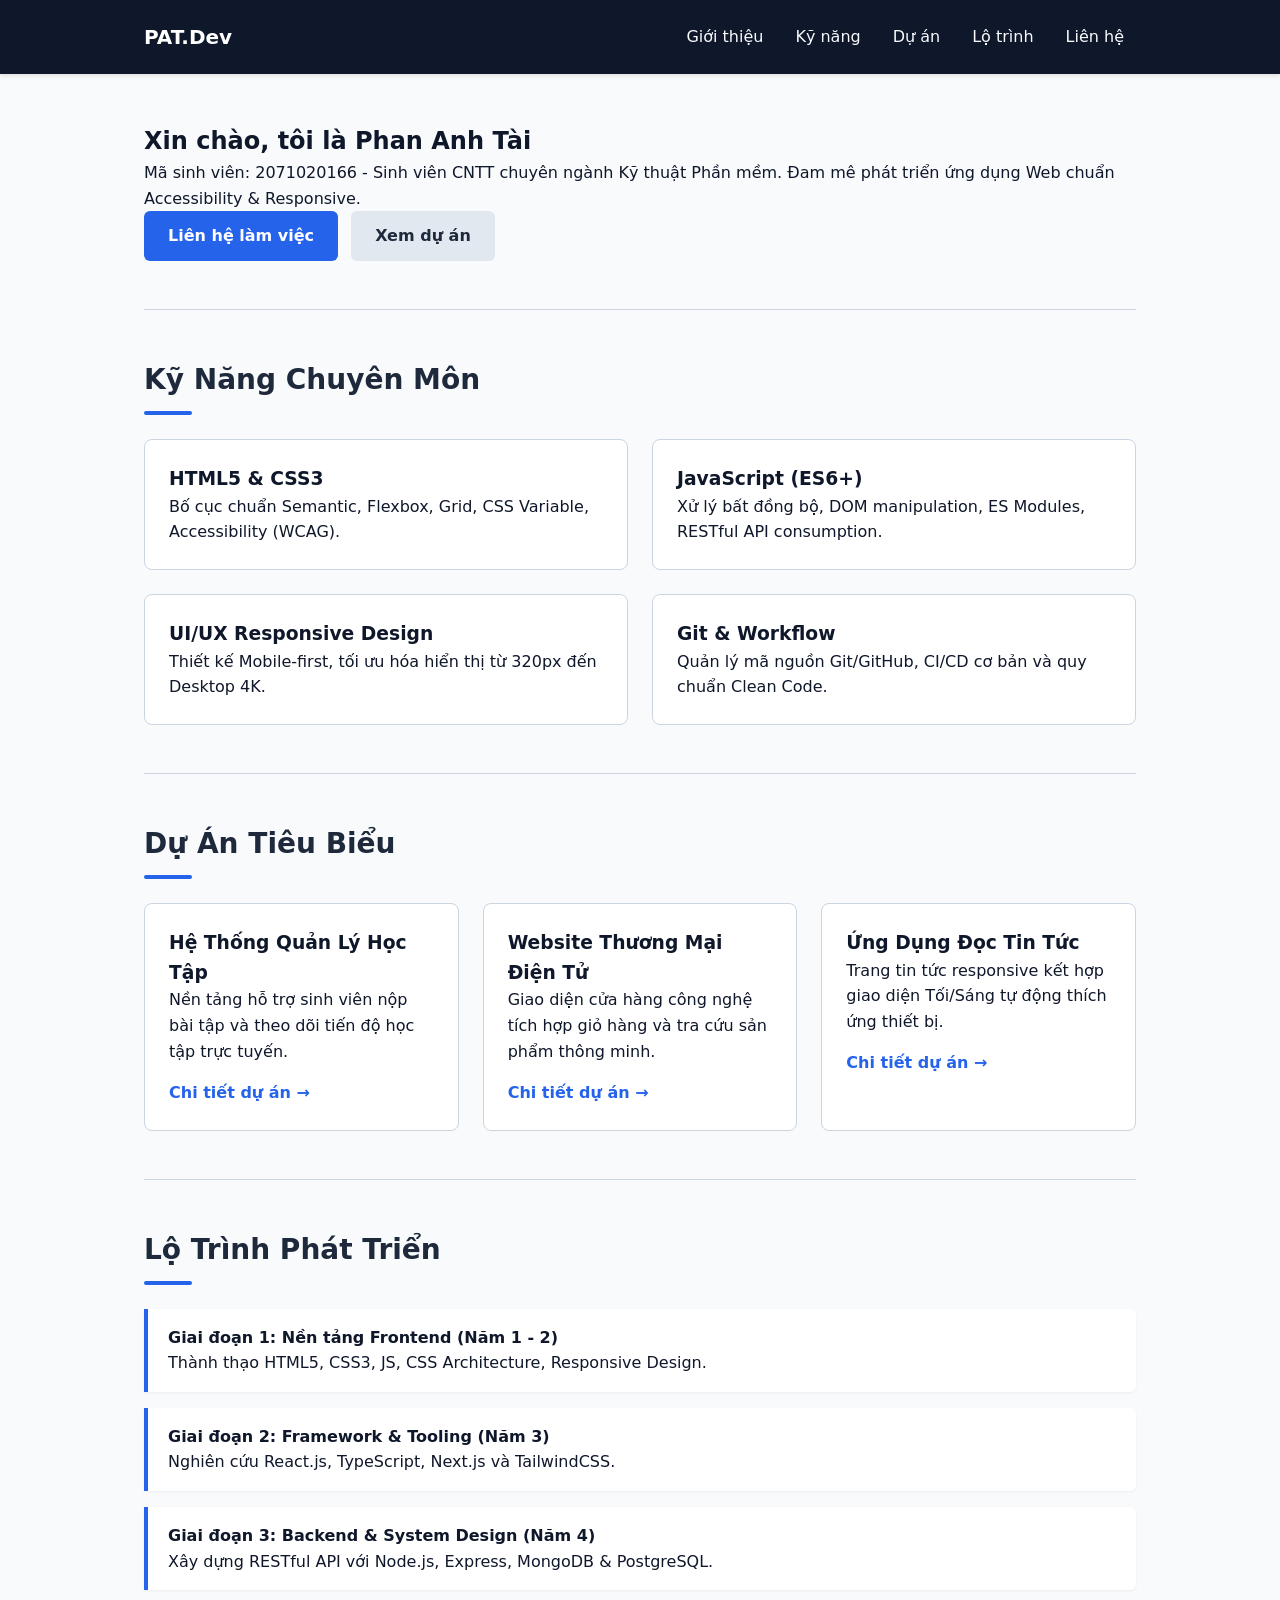
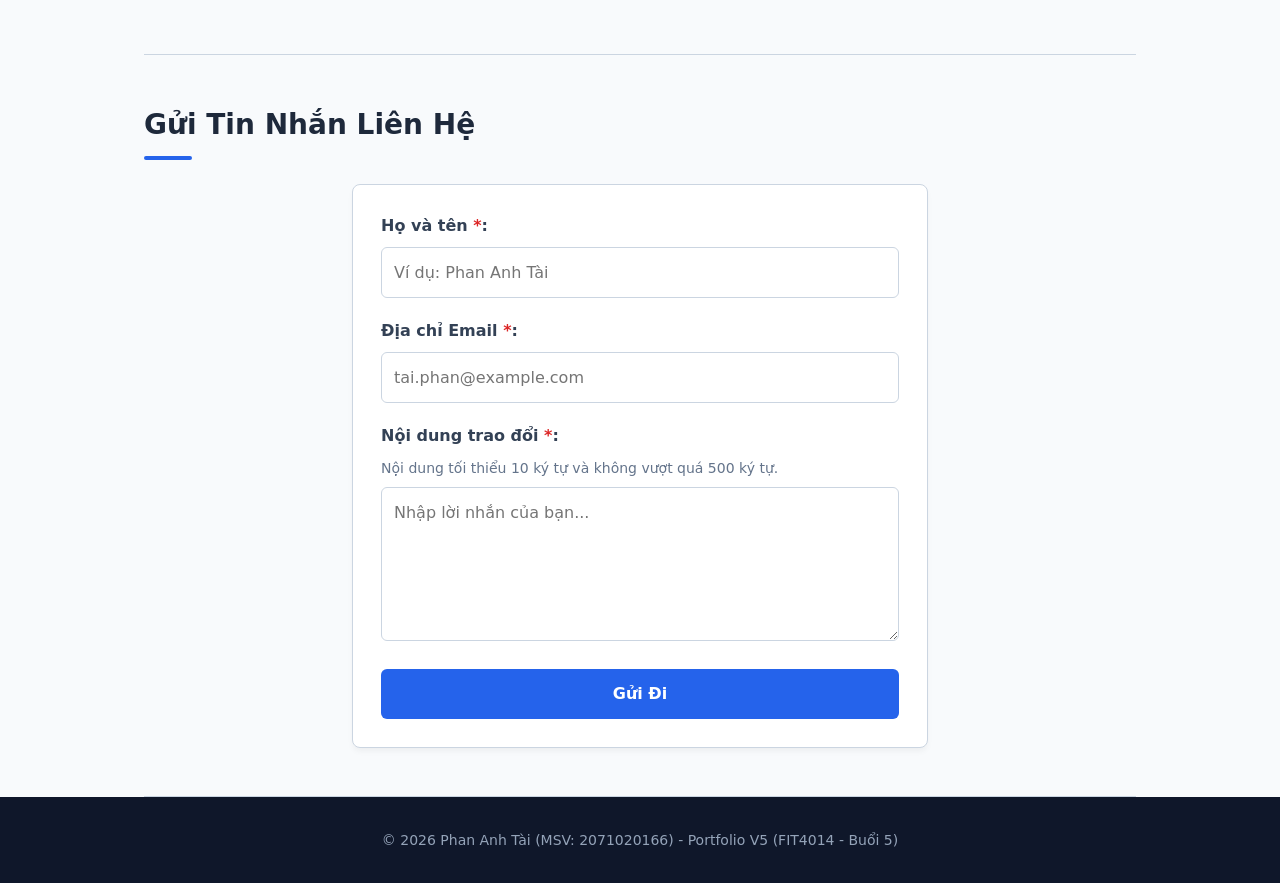
<file: index.html>
<!DOCTYPE html>
<html lang="vi">
<head>
    <meta charset="UTF-8">
    <meta name="viewport" content="width=device-width, initial-scale=1.0">
    <title>Portfolio V5 - Phan Anh Tài | Lập Trình Viên Web</title>
    <link rel="stylesheet" href="css/style.css">
</head>
<body>
    <header class="header">
        <div class="container nav-container">
            <a href="#about" class="logo">PAT.Dev</a>
            <nav class="menu">
                <a href="#about">Giới thiệu</a>
                <a href="#skills">Kỹ năng</a>
                <a href="#projects">Dự án</a>
                <a href="#roadmap">Lộ trình</a>
                <a href="#contact">Liên hệ</a>
            </nav>
        </div>
    </header>

    <main class="container">
        <!-- 1. GIỚI THIỆU -->
        <section id="about" class="section hero">
            <div class="hero-content">
                <h1>Xin chào, tôi là Phan Anh Tài</h1>
                <p class="subtitle">Mã sinh viên: 2071020166 - Sinh viên CNTT chuyên ngành Kỹ thuật Phần mềm. Đam mê phát triển ứng dụng Web chuẩn Accessibility & Responsive.</p>
                <div class="hero-cta">
                    <a href="#contact" class="button primary-btn">Liên hệ làm việc</a>
                    <a href="#projects" class="button secondary-btn">Xem dự án</a>
                </div>
            </div>
        </section>

        <!-- 2. KỸ NĂNG -->
        <section id="skills" class="section">
            <h2 class="section-title">Kỹ Năng Chuyên Môn</h2>
            <div class="skills-grid">
                <div class="skill-card">
                    <h3>HTML5 & CSS3</h3>
                    <p>Bố cục chuẩn Semantic, Flexbox, Grid, CSS Variable, Accessibility (WCAG).</p>
                </div>
                <div class="skill-card">
                    <h3>JavaScript (ES6+)</h3>
                    <p>Xử lý bất đồng bộ, DOM manipulation, ES Modules, RESTful API consumption.</p>
                </div>
                <div class="skill-card">
                    <h3>UI/UX Responsive Design</h3>
                    <p>Thiết kế Mobile-first, tối ưu hóa hiển thị từ 320px đến Desktop 4K.</p>
                </div>
                <div class="skill-card">
                    <h3>Git & Workflow</h3>
                    <p>Quản lý mã nguồn Git/GitHub, CI/CD cơ bản và quy chuẩn Clean Code.</p>
                </div>
            </div>
        </section>

        
        <section id="projects" class="section">
            <h2 class="section-title">Dự Án Tiêu Biểu</h2>
            <div class="grid">
                <article class="card project-card">
                    <h3>Hệ Thống Quản Lý Học Tập</h3>
                    <p>Nền tảng hỗ trợ sinh viên nộp bài tập và theo dõi tiến độ học tập trực tuyến.</p>
                    <a href="#projects" class="card-link">Chi tiết dự án &rarr;</a>
                </article>
                <article class="card project-card">
                    <h3>Website Thương Mại Điện Tử</h3>
                    <p>Giao diện cửa hàng công nghệ tích hợp giỏ hàng và tra cứu sản phẩm thông minh.</p>
                    <a href="#projects" class="card-link">Chi tiết dự án &rarr;</a>
                </article>
                <article class="card project-card">
                    <h3>Ứng Dụng Đọc Tin Tức</h3>
                    <p>Trang tin tức responsive kết hợp giao diện Tối/Sáng tự động thích ứng thiết bị.</p>
                    <a href="#projects" class="card-link">Chi tiết dự án &rarr;</a>
                </article>
            </div>
        </section>

        <!-- 4. LỘ TRÌNH HỌC TẬP -->
        <section id="roadmap" class="section">
            <h2 class="section-title">Lộ Trình Phát Triển</h2>
            <ol class="roadmap-list">
                <li class="roadmap-item">
                    <h4>Giai đoạn 1: Nền tảng Frontend (Năm 1 - 2)</h4>
                    <p>Thành thạo HTML5, CSS3, JS, CSS Architecture, Responsive Design.</p>
                </li>
                <li class="roadmap-item">
                    <h4>Giai đoạn 2: Framework & Tooling (Năm 3)</h4>
                    <p>Nghiên cứu React.js, TypeScript, Next.js và TailwindCSS.</p>
                </li>
                <li class="roadmap-item">
                    <h4>Giai đoạn 3: Backend & System Design (Năm 4)</h4>
                    <p>Xây dựng RESTful API với Node.js, Express, MongoDB & PostgreSQL.</p>
                </li>
            </ol>
        </section>

        <!-- 5. LIÊN HỆ -->
        <section id="contact" class="section">
            <h2 class="section-title">Gửi Tin Nhắn Liên Hệ</h2>
            <form action="ket-qua.html" method="get" class="contact-form">
                <div class="form-group">
                    <label for="fullname">Họ và tên <span class="required">*</span>:</label>
                    <input type="text" id="fullname" name="fullname" required minlength="2" placeholder="Ví dụ: Phan Anh Tài">
                </div>

                <div class="form-group">
                    <label for="email">Địa chỉ Email <span class="required">*</span>:</label>
                    <input type="email" id="email" name="email" required placeholder="tai.phan@example.com">
                </div>

                <div class="form-group">
                    <label for="message">Nội dung trao đổi <span class="required">*</span>:</label>
                    <p id="message-help" class="help-text">Nội dung tối thiểu 10 ký tự và không vượt quá 500 ký tự.</p>
                    <textarea id="message" name="message" required minlength="10" maxlength="500" aria-describedby="message-help" rows="5" placeholder="Nhập lời nhắn của bạn..."></textarea>
                </div>

                <button type="submit" class="button primary-btn full-width">Gửi Đi</button>
            </form>
        </section>
    </main>

    <footer class="footer">
        <p>&copy; 2026 Phan Anh Tài (MSV: 2071020166) - Portfolio V5 (FIT4014 - Buổi 5)</p>
    </footer>
</body>
</html>
</file>
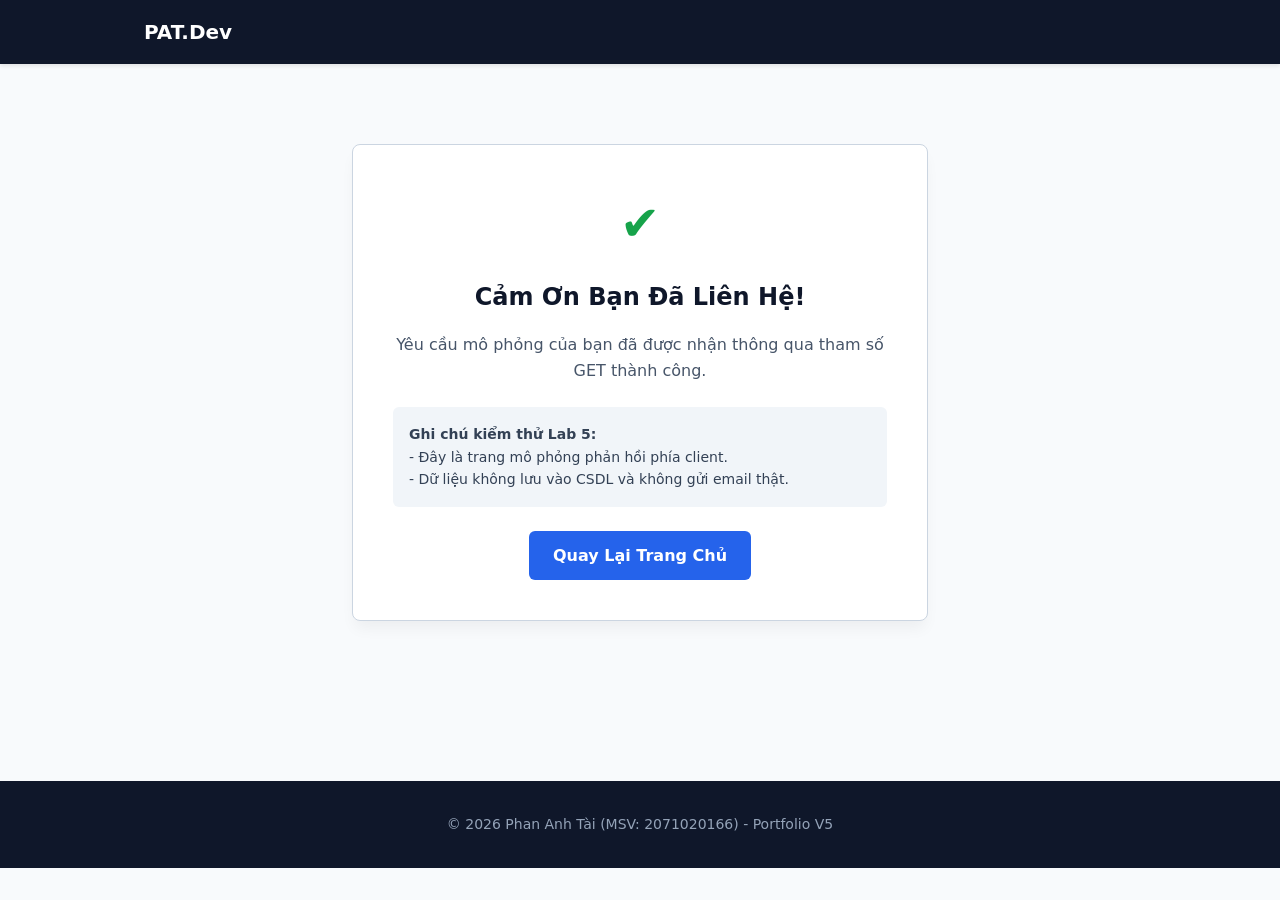
<file: ket-qua.html>
<!DOCTYPE html>
<html lang="vi">
<head>
    <meta charset="UTF-8">
    <meta name="viewport" content="width=device-width, initial-scale=1.0">
    <title>Xác Nhận Liên Hệ - Portfolio V5</title>
    <link rel="stylesheet" href="css/style.css">
</head>
<body>
    <header class="header">
        <div class="container nav-container">
            <a href="index.html" class="logo">PAT.Dev</a>
        </div>
    </header>

    <main class="container" style="padding: 5rem 1rem; text-align: center;">
        <div style="background: #ffffff; border: 1px solid #cbd5e1; padding: 2.5rem; border-radius: 0.5rem; max-width: 36rem; margin: 0 auto; box-shadow: 0 10px 15px -3px rgba(0,0,0,0.05);">
            <div style="font-size: 3rem; color: #16a34a; margin-bottom: 1rem;">&#10004;</div>
            <h2 style="color: #0f172a; margin-bottom: 1rem;">Cảm Ơn Bạn Đã Liên Hệ!</h2>
            <p style="color: #475569; margin-bottom: 1.5rem;">Yêu cầu mô phỏng của bạn đã được nhận thông qua tham số GET thành công.</p>
            <div style="background-color: #f1f5f9; padding: 1rem; border-radius: 0.375rem; text-align: left; margin-bottom: 1.5rem; font-size: 0.875rem; color: #334155;">
                <strong>Ghi chú kiểm thử Lab 5:</strong>
                <p>- Đây là trang mô phỏng phản hồi phía client.</p>
                <p>- Dữ liệu không lưu vào CSDL và không gửi email thật.</p>
            </div>
            <a href="index.html" class="button primary-btn">Quay Lại Trang Chủ</a>
        </div>
    </main>

    <footer class="footer" style="margin-top: 5rem;">
        <p>&copy; 2026 Phan Anh Tài (MSV: 2071020166) - Portfolio V5</p>
    </footer>
</body>
</html>
</file>
<file: css/style.css>
/* Portfolio V5 Stylesheet - Responsive, Rem-based & Accessible */

:root {
    --primary-color: #2563eb;
    --primary-hover: #1d4ed8;
    --focus-color: #f97316;
    --bg-color: #f8fafc;
    --text-color: #0f172a;
    --card-bg: #ffffff;
    --soft-bg: #e2e8f0;
    --border-color: #cbd5e1;
    --font-stack: system-ui, -apple-system, BlinkMacSystemFont, "Segoe UI", Roboto, sans-serif;
}

* {
    box-sizing: border-box;
    margin: 0;
    padding: 0;
}

html {
    scroll-behavior: smooth;
    font-size: 100%;
}

body {
    font-family: var(--font-stack);
    background-color: var(--bg-color);
    color: var(--text-color);
    line-height: 1.6;
}

.container {
    max-width: 64rem;
    margin: 0 auto;
    padding: 0 1rem;
}

.header {
    background-color: #0f172a;
    color: white;
    position: sticky;
    top: 0;
    z-index: 100;
    box-shadow: 0 2px 4px rgba(0,0,0,0.1);
}

.nav-container {
    display: flex;
    flex-direction: column;
    align-items: center;
    padding: 1rem;
}

@media (min-width: 48rem) {
    .nav-container {
        flex-direction: row;
        justify-content: space-between;
    }
}

.logo {
    color: white;
    font-weight: 700;
    font-size: 1.25rem;
    text-decoration: none;
    margin-bottom: 0.5rem;
}

@media (min-width: 48rem) {
    .logo {
        margin-bottom: 0;
    }
}

.menu {
    display: flex;
    flex-wrap: wrap;
    gap: 0.5rem;
    justify-content: center;
}

.menu a {
    color: #f8fafc;
    text-decoration: none;
    padding: 0.5rem 0.75rem;
    border-radius: 0.25rem;
    font-weight: 500;
    transition: background-color 180ms ease, color 180ms ease;
}

.menu a:hover {
    background-color: var(--soft-bg);
    color: var(--text-color);
}

a:focus-visible, button:focus-visible, input:focus-visible, textarea:focus-visible {
    outline-style: solid;
    outline-width: 0.1875rem;
    outline-color: var(--focus-color);
    outline-offset: 0.1875rem;
}

.section {
    padding: 3rem 0;
    border-bottom: 1px solid var(--border-color);
}

.section-title {
    font-size: 1.75rem;
    margin-bottom: 1.5rem;
    color: #1e293b;
    position: relative;
}

.section-title::after {
    content: '';
    display: block;
    width: 3rem;
    height: 0.25rem;
    background-color: var(--primary-color);
    margin-top: 0.5rem;
    border-radius: 0.125rem;
}

.button {
    display: inline-block;
    padding: 0.75rem 1.5rem;
    border-radius: 0.375rem;
    font-weight: 600;
    text-decoration: none;
    cursor: pointer;
    border: none;
    text-align: center;
    transition: background-color 180ms ease, transform 180ms ease, box-shadow 180ms ease;
}

.primary-btn {
    background-color: var(--primary-color);
    color: white;
}

.primary-btn:hover {
    background-color: var(--primary-hover);
}

.secondary-btn {
    background-color: #e2e8f0;
    color: #1e293b;
    margin-left: 0.5rem;
}

.secondary-btn:hover {
    background-color: #cbd5e1;
}

.button:active {
    transform: translateY(0.0625rem);
}

.grid, .skills-grid {
    display: grid;
    grid-template-columns: 1fr;
    gap: 1.5rem;
}

@media (min-width: 48rem) {
    .grid, .skills-grid {
        grid-template-columns: repeat(2, 1fr);
    }
}

@media (min-width: 64rem) {
    .grid {
        grid-template-columns: repeat(3, 1fr);
    }
}

.card, .skill-card {
    background-color: var(--card-bg);
    border: 1px solid var(--border-color);
    padding: 1.5rem;
    border-radius: 0.5rem;
    transition: transform 180ms ease, box-shadow 180ms ease;
}

.card:hover, .card:focus-within {
    transform: translateY(-0.25rem);
    box-shadow: 0 10px 15px -3px rgba(0, 0, 0, 0.1);
}

.card-link {
    display: inline-block;
    margin-top: 1rem;
    color: var(--primary-color);
    font-weight: 600;
    text-decoration: none;
}

.roadmap-list {
    list-style: none;
    padding-left: 0;
}

.roadmap-item {
    background: white;
    border-left: 4px solid var(--primary-color);
    padding: 1rem 1.25rem;
    margin-bottom: 1rem;
    border-radius: 0 0.375rem 0.375rem 0;
    box-shadow: 0 1px 3px rgba(0,0,0,0.05);
}

.contact-form {
    max-width: 36rem;
    margin: 0 auto;
    background: white;
    padding: 1.75rem;
    border-radius: 0.5rem;
    border: 1px solid var(--border-color);
    box-shadow: 0 4px 6px -1px rgba(0, 0, 0, 0.05);
}

.form-group {
    margin-bottom: 1.25rem;
}

.form-group label {
    display: block;
    margin-bottom: 0.5rem;
    font-weight: 600;
    color: #334155;
}

.required {
    color: #dc2626;
}

.help-text {
    font-size: 0.875rem;
    color: #64748b;
    margin-bottom: 0.5rem;
}

input, textarea {
    width: 100%;
    box-sizing: border-box;
    padding: 0.75rem;
    min-width: 0;
    border: 1px solid var(--border-color);
    border-radius: 0.375rem;
    background-color: white;
}

textarea {
    resize: vertical;
}

input, textarea, button {
    font: inherit;
}

.full-width {
    width: 100%;
}

.footer {
    text-align: center;
    padding: 2rem 1rem;
    background-color: #0f172a;
    color: #94a3b8;
    font-size: 0.875rem;
}

@media (prefers-reduced-motion: reduce) {
    *, ::before, ::after {
        animation-duration: 0.01ms !important;
        animation-iteration-count: 1 !important;
        transition-duration: 0.01ms !important;
        scroll-behavior: auto !important;
    }
}
</file>
